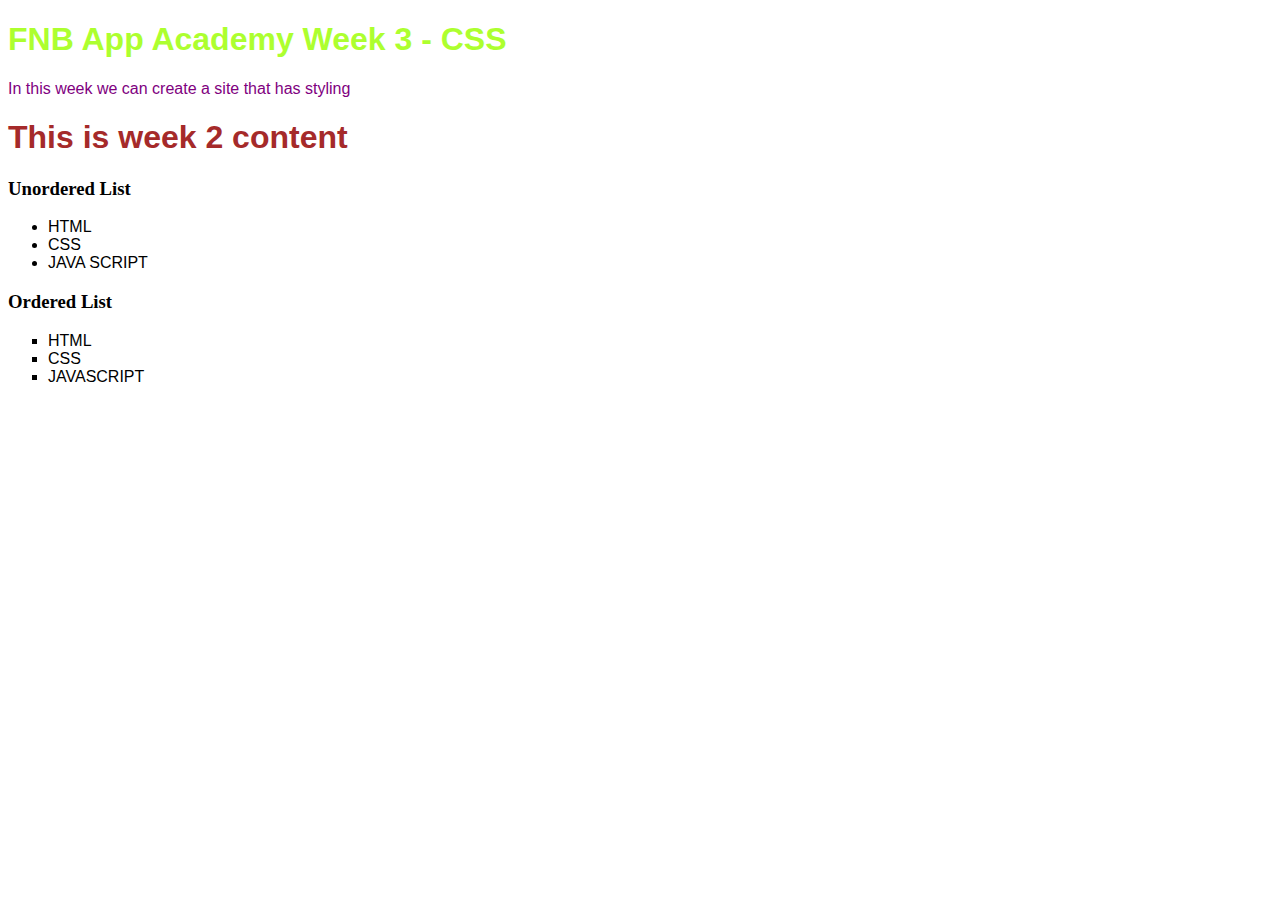
<file: index.html>
<!DOCTYPE html>
<html lang="en">
<head>
    <meta charset="UTF-8">
    <meta name="viewport" content="width=device-width, initial-scale=1.0">
    <title>Document</title>
    <link rel="stylesheet" href="style.css">
</head>
<body>
    <h1 class="first_heading">FNB App Academy Week 3 - CSS</h1>
    <p id="paragraph">In this week we can create a site that has styling</p>

    <h1 class="second_heading">This is week 2 content</h1>

    <!--Unordered List-->
    <h3>Unordered List</h3>
    <ul class="unordered_List">
        <li>HTML</li>
        <li>CSS</li>
        <li>JAVA SCRIPT</li>
    </ul>

    <!--Ordered List-->
    <h3>Ordered List</h3>
    <ol class="ordered_List">
        <li>HTML</li>
        <li>CSS</li>
        <li>JAVASCRIPT</li>
    </ol>
</body>
</html>
</file>
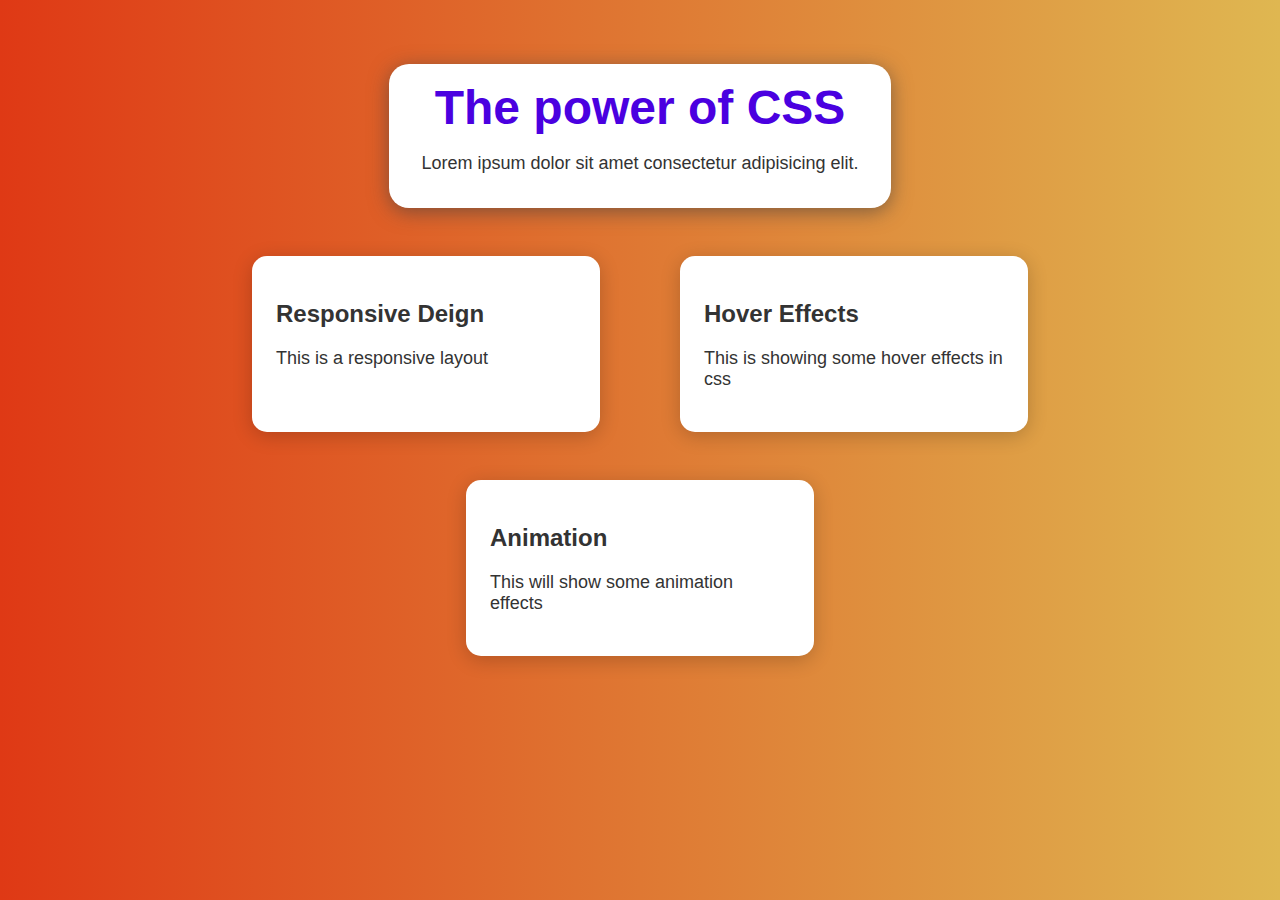
<file: css_power.html>
<!DOCTYPE html>
<html lang="en">
<head>
    <meta charset="UTF-8">
    <meta name="viewport" content="width=device-width, initial-scale=1.0">
    <title>Document</title>
    <link rel="stylesheet" href="stylecsspower.css">
</head>
<body>
    <header>
        <h1>The power of CSS</h1>
        <p>Lorem ipsum dolor sit amet consectetur adipisicing elit.</p>
    </header>

    <div class="cards">
        <div class="card">
            <h2>Responsive Deign</h2>
            <p>This is a responsive layout</p>
        </div>
        <div class="card">
            <h2>Hover Effects</h2>
            <p>This is showing some hover effects in css</p>
        </div>
        <div class="card">
            <h2>Animation</h2>
            <p>This will show some animation effects</p>
        </div>
    </div>
    
</body>
</html>
</file>
<file: style.css>
.first_heading {
    color: greenyellow;
    font-family: Arial, Helvetica, sans-serif;
}

.second_heading {
    color: brown;
    font-family: 'Gill Sans', 'Gill Sans MT', Calibri, 'Trebuchet MS', sans-serif;
}

#paragraph {
   color: purple;
   font-family: 'Franklin Gothic Medium', 'Arial Narrow', Arial, sans-serif;
}

.unordered_List {
    font-family: Arial, Helvetica, sans-serif;
    list-style-type: disc;
}

.ordered_List{
    font-family: 'Gill Sans', 'Gill Sans MT', Calibri, 'Trebuchet MS', sans-serif;
    list-style-type: square ;
}
</file>
<file: stylecsspower.css>
body {
    margin: 0;
    font-family: 'Gill Sans', 'Gill Sans MT', Calibri, 'Trebuchet MS', sans-serif;
    background: linear-gradient(90deg, #df3915, #dfb751);
    color: #333;
    display: flex;
    flex-direction: column;
    align-items: center;
    padding: 2rem;
    
   
}

header {
    background-color: white;
    padding: 1rem 2rem;
    border-radius: 20px;
    box-shadow: 0 4px 20px rgba(65, 63, 63, 0.6); 
    margin-bottom: 32px;
    margin-top: 32px;
    text-align: center;
    animation: fadeIn 1s ease-out forwards;
}


h1{
    margin: 0;
    font-size: 48px;
    color: #4a00e0;
}

p {
    font-size: 18px;
}

.card {
    background-color: white;
    padding: 24px;
    border-radius: 15px;
    box-shadow: 0 4px 20px rgba(0,0,0,0.2);
    transition: transform 0.3s ease, box-shadow 0.3s;
    width: 300px;
    margin: 16px 32px;
 
}

.card:hover {
    transform:  scale(1.5);
    box-shadow: 0 10px 30px rgba(0,0,0,0.2);
    color: #df3915;
    background-color: #dfb751;
    
}

.cards {
    display: flex;
    flex-wrap: wrap;
    justify-content: center;
    gap: 1rem;
}

@keyframes fadeIn {
    from {opacity: 5; transform: translateY(-30px);}
    to {opacity: 1; transform: translateY(0px)}
}


@media (max-width: 600px) {
    h1 {
        font-size: 32px;
    }

    .card {
        width: 90%;
    }
}
</file>
